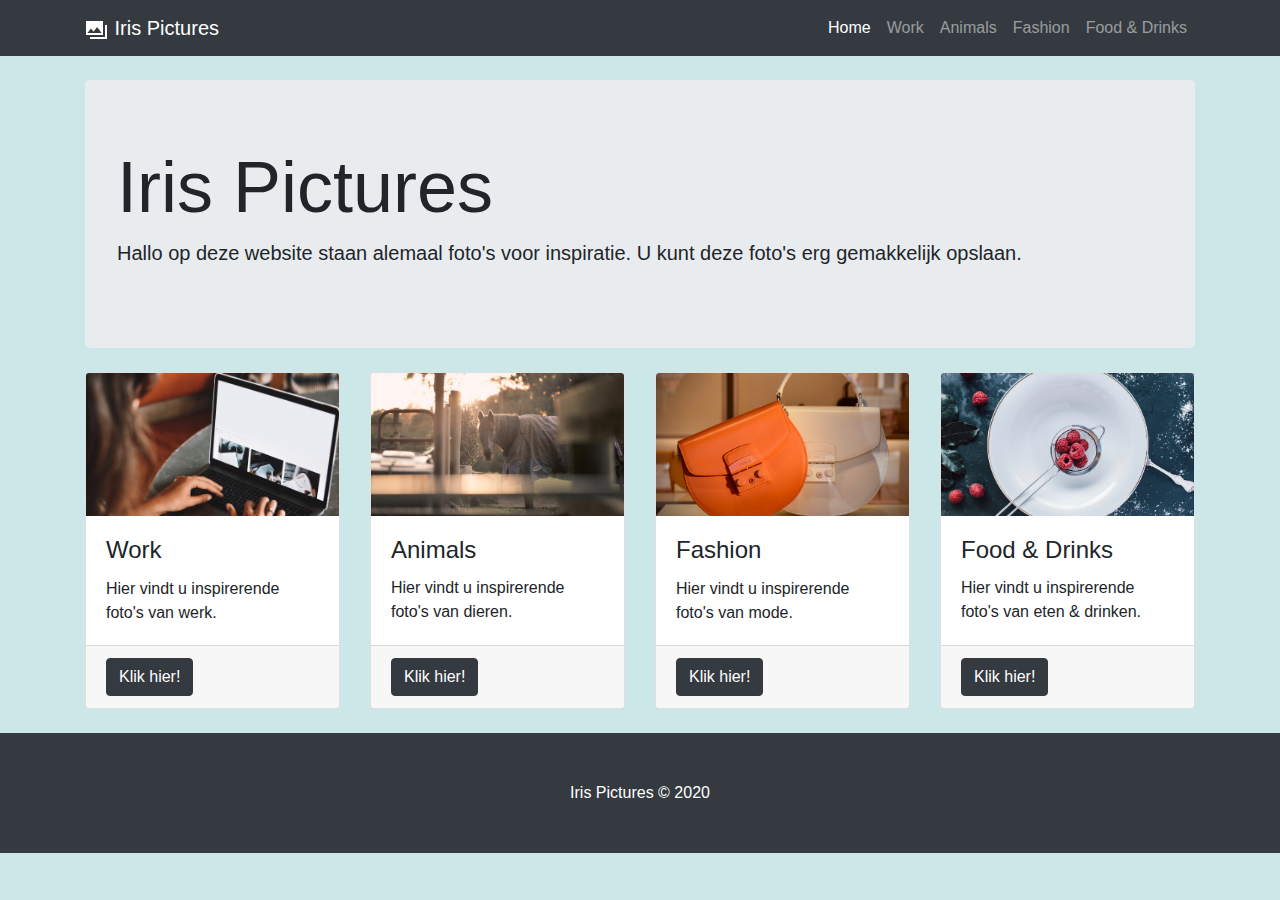
<file: index.html>
<!DOCTYPE html>
<html lang="en">

<head>

  <meta charset="utf-8">
  <meta name="viewport" content="width=device-width, initial-scale=1, shrink-to-fit=no">
  <meta name="description" content="">
  <meta name="author" content="">
<link rel="icon" type="logo.png" href="logo.png" />
  <title>Iris Pictures</title>

  <!-- Bootstrap core CSS -->
  <link href="bootstrap.min.css" rel="stylesheet">

  <!-- Custom styles for this template -->
  <link href="heroic-features.css" rel="stylesheet">

</head>

<body>

  <!-- Navigation -->
  <nav class="navbar navbar-expand-lg navbar-dark bg-dark fixed-top">
    <div class="container">
      <a class="navbar-brand" href="index.html"><img src="icon.png" alt="#"> Iris Pictures</a>
      <button class="navbar-toggler" type="button" data-toggle="collapse" data-target="#navbarResponsive" aria-controls="navbarResponsive" aria-expanded="false" aria-label="Toggle navigation">
        <span class="navbar-toggler-icon"></span>
      </button>
      <div class="collapse navbar-collapse" id="navbarResponsive">
        <ul class="navbar-nav ml-auto">
          <li class="nav-item active">
            <a class="nav-link" href="#">Home
              <span class="sr-only">(current)</span>
            </a>
          </li>
          <li class="nav-item">
            <a class="nav-link" href="work.html">Work</a>
          </li>
          <li class="nav-item">
            <a class="nav-link" href="animals.html">Animals</a>
          </li>
          <li class="nav-item">
            <a class="nav-link" href="fashion.html">Fashion</a>
          </li>
          <li class="nav-item">
            <a class="nav-link" href="fooddrinks.html">Food & Drinks</a>
       
          </li>
        </ul>
      </div>
    </div>
  </nav>

  <!-- Page Content -->
  <div class="container">

    <!-- Jumbotron Header -->
    <header class="jumbotron my-4">
      <h1 class="display-3">Iris Pictures</h1>
      <p class="lead">Hallo op deze website staan alemaal foto's voor inspiratie. U kunt deze foto's erg gemakkelijk opslaan.</p>
    </header>

    <!-- Page Features -->
    <div class="row ab">

      <div class="col-lg-3 col-md-6 mb-4">
        <div class="card h-100">
          <img class="card-img-top" src="WORK.png" alt="">
          <div class="card-body">
            <h4 class="card-title">Work</h4>
            <p class="card-text">Hier vindt u inspirerende foto's van werk.</p>
          </div>
          <div class="card-footer">
            <a href="work.html" class="btn btn-dark">Klik hier!</a>
          </div>
        </div>
      </div>

      <div class="col-lg-3 col-md-6 mb-4">
        <div class="card h-100">
          <img class="card-img-top" src="ANIMALS.png" alt="">
          <div class="card-body">
            <h4 class="card-title">Animals</h4>
            <p class="card-text">Hier vindt u inspirerende foto's van dieren.</p>
          </div>
          <div class="card-footer">
            <a href="animals.html" class="btn btn-dark">Klik hier!</a>
          </div>
        </div>
      </div>

      <div class="col-lg-3 col-md-6 mb-4">
        <div class="card h-100">
          <img class="card-img-top" src="FASHION.png" alt="">
          <div class="card-body">
            <h4 class="card-title">Fashion</h4>
            <p class="card-text">Hier vindt u inspirerende foto's van mode.</p>
          </div>
          <div class="card-footer">
            <a href="fashion.html" class="btn btn-dark">Klik hier!</a>
          </div>
        </div>
      </div>

      <div class="col-lg-3 col-md-6 mb-4">
        <div class="card h-100">
          <img class="card-img-top" src="FOOD.png" alt="">
          <div class="card-body">
            <h4 class="card-title">Food & Drinks</h4>
            <p class="card-text">Hier vindt u inspirerende foto's van eten & drinken.</p>
          </div>
          <div class="card-footer">
            <a href="fooddrinks.html" class="btn btn-dark">Klik hier!</a>
          </div>
        </div>
      </div>
    

    </div>
    <!-- /.row -->

  </div>
  <!-- /.container -->

  <!-- Footer -->
  <footer class="py-5 bg-dark">
    <div class="container">
      <p class="m-0 text-center text-white">Iris Pictures &copy; 2020</p>
    </div>
    <!-- /.container -->
  </footer>

  <!-- Bootstrap core JavaScript -->
  <script src="jquery.min.js"></script>
  <script src="bootstrap.bundle.min.js"></script>

</body>

</html>
</file>
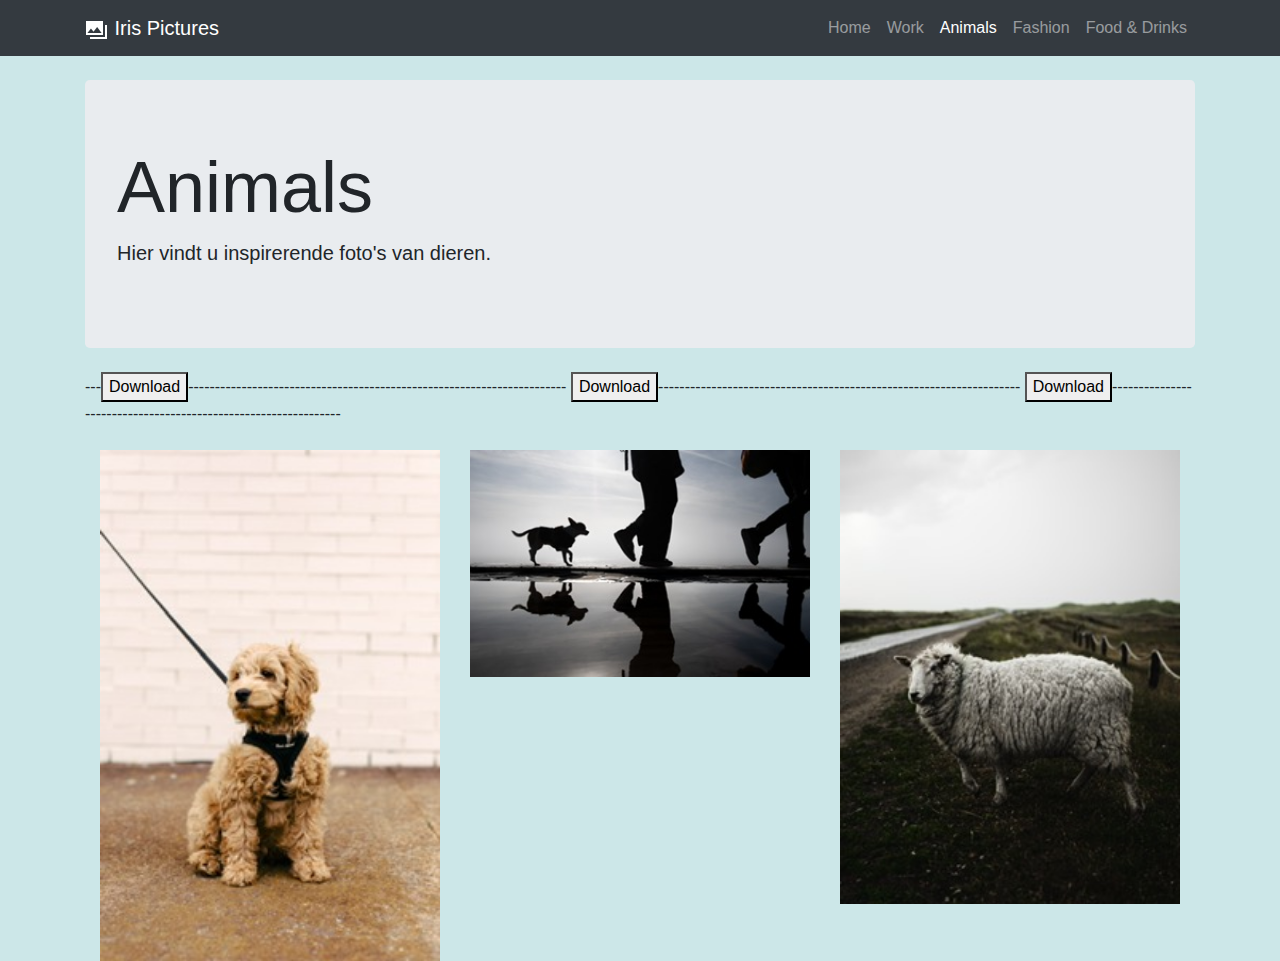
<file: animals.html>
<!DOCTYPE html>
<html lang="en">

<head>

  <meta charset="utf-8">
  <meta name="viewport" content="width=device-width, initial-scale=1, shrink-to-fit=no">
  <meta name="description" content="">
  <meta name="author" content="">
<link rel="icon" type="logo.png" href="logo.png" />
  <title>Iris Pictures</title>

  <!-- Bootstrap core CSS -->
  <link href="bootstrap.min.css" rel="stylesheet">

  <!-- Custom styles for this template -->
  <link href="heroic-features.css" rel="stylesheet">

</head>

<body>

  <!-- Navigation -->
  <nav class="navbar navbar-expand-lg navbar-dark bg-dark fixed-top">
    <div class="container">
     <a class="navbar-brand" href="index.html"><img src="icon.png" alt="#"> Iris Pictures</a>
      <button class="navbar-toggler" type="button" data-toggle="collapse" data-target="#navbarResponsive" aria-controls="navbarResponsive" aria-expanded="false" aria-label="Toggle navigation">
        <span class="navbar-toggler-icon"></span>
      </button>
      <div class="collapse navbar-collapse" id="navbarResponsive">
        <ul class="navbar-nav ml-auto">
          <li class="nav-item">
            <a class="nav-link" href="index.html">Home
              <span class="sr-only">(current)</span>
            </a>
          </li>
          <li class="nav-item">
            <a class="nav-link" href="work.html">Work</a>
          </li>
          <li class="nav-item active">
            <a class="nav-link" href="animals.html">Animals</a>
          </li>
          <li class="nav-item">
            <a class="nav-link" href="fashion.html">Fashion</a>
          </li>
          <li class="nav-item">
            <a class="nav-link" href="fooddrinks.html">Food & Drinks</a>
        
          </li>
        </ul>
      </div>
    </div>
  </nav>

  <!-- Page Content -->
  <div class="container">

    <!-- Jumbotron Header -->
    <header class="jumbotron my-4">
      <h1 class="display-3">Animals</h1>
      <p class="lead">Hier vindt u inspirerende foto's van dieren.</p>
    </header>
  
  ---<a target="_blank" href='animals2.png' download><button class="w3-button w3-yellow">Download</button></a>-----------------------------------------------------------------------
<a target="_blank" href='animals3.png' download><button class="w3-button w3-yellow">Download</button></a>--------------------------------------------------------------------
<a target="_blank" href='animals4.png' download><button class="w3-button w3-yellow">Download</button></a>---------------------------------------------------------------
<br>
<br>

  <div class="container">
    <div class="row afbeelding_container">
      
      <div class="col">
        <img src="animals2.png" alt="">
      </div>

      
      <div class="col">
         <img src="animals3.png" alt="">
      </div>

      
      <div class="col">
        <img src="animals4.png" alt="">
      </div>



  <!-- Bootstrap core JavaScript -->
  <script src="bootstrap.bundle.min.js"></script>

</body>

</html>
</file>
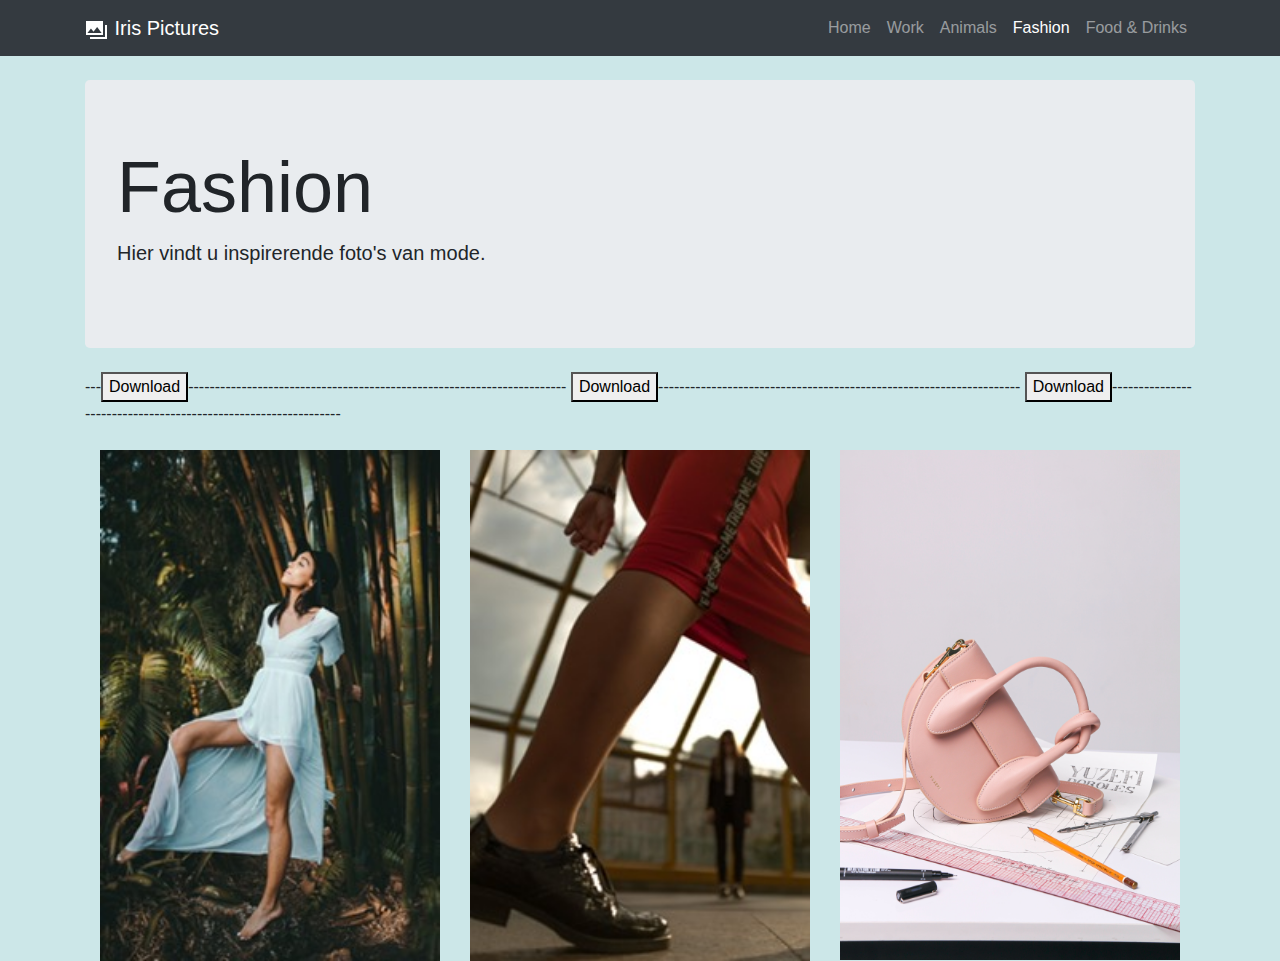
<file: fashion.html>
<!DOCTYPE html>
<html lang="en">

<head>

  <meta charset="utf-8">
  <meta name="viewport" content="width=device-width, initial-scale=1, shrink-to-fit=no">
  <meta name="description" content="">
  <meta name="author" content="">
<link rel="icon" type="logo.png" href="logo.png" />
  <title>Iris Pictures</title>

  <!-- Bootstrap core CSS -->
  <link href="bootstrap.min.css" rel="stylesheet">

  <!-- Custom styles for this template -->
  <link href="heroic-features.css" rel="stylesheet">

</head>

<body>

  <!-- Navigation -->
  <nav class="navbar navbar-expand-lg navbar-dark bg-dark fixed-top">
    <div class="container">
     <a class="navbar-brand" href="index.html"><img src="icon.png" alt="#"> Iris Pictures</a>
      <button class="navbar-toggler" type="button" data-toggle="collapse" data-target="#navbarResponsive" aria-controls="navbarResponsive" aria-expanded="false" aria-label="Toggle navigation">
        <span class="navbar-toggler-icon"></span>
      </button>
      <div class="collapse navbar-collapse" id="navbarResponsive">
        <ul class="navbar-nav ml-auto">
          <li class="nav-item">
            <a class="nav-link" href="index.html">Home
              <span class="sr-only">(current)</span>
            </a>
          </li>
          <li class="nav-item">
            <a class="nav-link" href="work.html">Work</a>
          </li>
          <li class="nav-item">
            <a class="nav-link" href="animals.html">Animals</a>
          </li>
          <li class="nav-item active">
            <a class="nav-link" href="fashion.html">Fashion</a>
          </li>
          <li class="nav-item">
            <a class="nav-link" href="fooddrinks.html">Food & Drinks</a>
      
          </li>
        </ul>
      </div>
    </div>
  </nav>

  <!-- Page Content -->
  <div class="container">

    <!-- Jumbotron Header -->
    <header class="jumbotron my-4">
      <h1 class="display-3">Fashion</h1>
      <p class="lead">Hier vindt u inspirerende foto's van mode.</p>
    </header>

---<a target="_blank" href='fashion2.png' download><button class="w3-button w3-yellow">Download</button></a>-----------------------------------------------------------------------
<a target="_blank" href='fashion3.png' download><button class="w3-button w3-yellow">Download</button></a>--------------------------------------------------------------------
<a target="_blank" href='fashion5.png' download><button class="w3-button w3-yellow">Download</button></a>---------------------------------------------------------------
<br>
<br>
<div class="container">
    <div class="row afbeelding_container">
      
      <div class="col">
        <img src="fashion2.png" alt="">
      </div>

      
      <div class="col">
         <img src="fashion3.png" alt="">
      </div>

      
      <div class="col">
        <img src="fashion5.png" alt="">
      </div>

    
    </div>
    <!-- /.row -->

  

  <!-- Bootstrap core JavaScript -->
  <script src="bootstrap.bundle.min.js"></script>

</body>

</html>
</file>
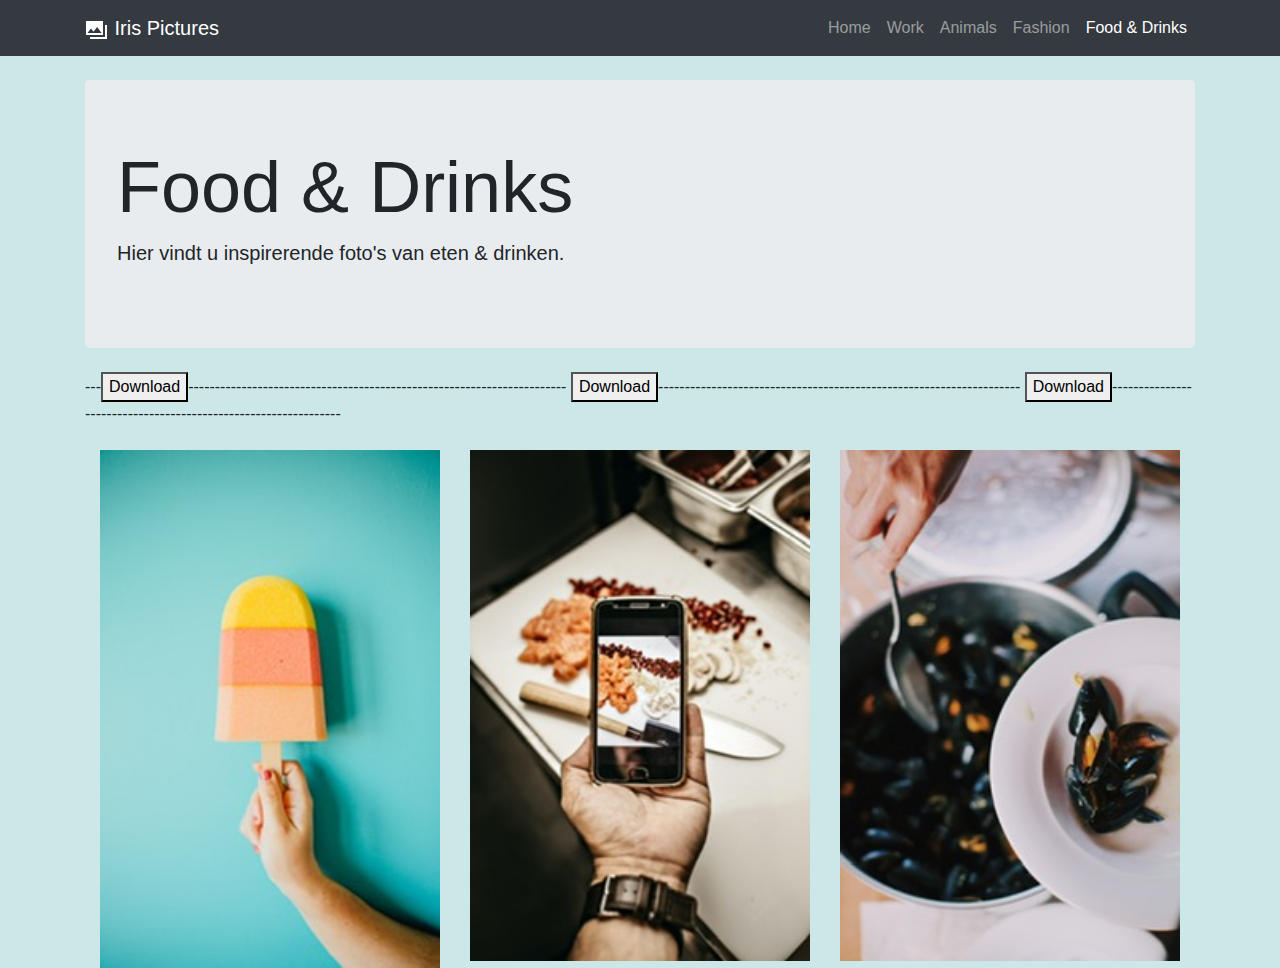
<file: fooddrinks.html>
<!DOCTYPE html>
<html lang="en">

<head>

  <meta charset="utf-8">
  <meta name="viewport" content="width=device-width, initial-scale=1, shrink-to-fit=no">
  <meta name="description" content="">
  <meta name="author" content="">
<link rel="icon" type="logo.png" href="logo.png" />
  <title>Iris Pictures</title>

  <!-- Bootstrap core CSS -->
  <link href="bootstrap.min.css" rel="stylesheet">

  <!-- Custom styles for this template -->
  <link href="heroic-features.css" rel="stylesheet">

</head>

<body>

  <!-- Navigation -->
  <nav class="navbar navbar-expand-lg navbar-dark bg-dark fixed-top">
    <div class="container">
     <a class="navbar-brand" href="index.html"><img src="icon.png" alt="#"> Iris Pictures</a>
      <button class="navbar-toggler" type="button" data-toggle="collapse" data-target="#navbarResponsive" aria-controls="navbarResponsive" aria-expanded="false" aria-label="Toggle navigation">
        <span class="navbar-toggler-icon"></span>
      </button>
      <div class="collapse navbar-collapse" id="navbarResponsive">
        <ul class="navbar-nav ml-auto">
          <li class="nav-item">
            <a class="nav-link" href="index.html">Home
              <span class="sr-only">(current)</span>
            </a>
          </li>
          <li class="nav-item">
            <a class="nav-link" href="work.html">Work</a>
          </li>
          <li class="nav-item">
            <a class="nav-link" href="animals.html">Animals</a>
          </li>
          <li class="nav-item">
            <a class="nav-link" href="fashion.html">Fashion</a>
          </li>
          <li class="nav-item active">
            <a class="nav-link" href="fooddrinks.html">Food & Drinks</a>
          </li>
        </ul>
      </div>
    </div>
  </nav>

  <!-- Page Content -->
  <div class="container">

    <!-- Jumbotron Header -->
    <header class="jumbotron my-4">
      <h1 class="display-3">Food & Drinks</h1>
      <p class="lead">Hier vindt u inspirerende foto's van eten & drinken.</p>
    </header>
    
    ---<a target="_blank" href='food1.png' download><button class="w3-button w3-yellow">Download</button></a>-----------------------------------------------------------------------
<a target="_blank" href='food2.png' download><button class="w3-button w3-yellow">Download</button></a>--------------------------------------------------------------------
<a target="_blank" href='food3.png' download><button class="w3-button w3-yellow">Download</button></a>---------------------------------------------------------------
<br>
<br>

    <div class="container">
    <div class="row afbeelding_container">
      
      <div class="col">
        <img src="food1.png" alt="">
      </div>

      
      <div class="col">
         <img src="food2.png" alt="">
      </div>

      
      <div class="col">
        <img src="food3.png" alt="">
      </div>

    </div>
    <!-- /.row -->

  <!-- /.container -->

  

  <!-- Bootstrap core JavaScript -->
  <script src="bootstrap.bundle.min.js"></script>

</body>

</html>
</file>
<file: heroic-features.css>
/*!
 * Start Bootstrap - Heroic Features (https://startbootstrap.com/templates/heroic-features)
 * Copyright 2013-2020 Start Bootstrap
 * Licensed under MIT (https://github.com/StartBootstrap/startbootstrap-heroic-features/blob/master/LICENSE)
 */
body {
  padding-top: 56px;
}

.afbeelding_container img{
  width: 100%;
}

body {
  background-color: #cce7e8;
}
</file>
